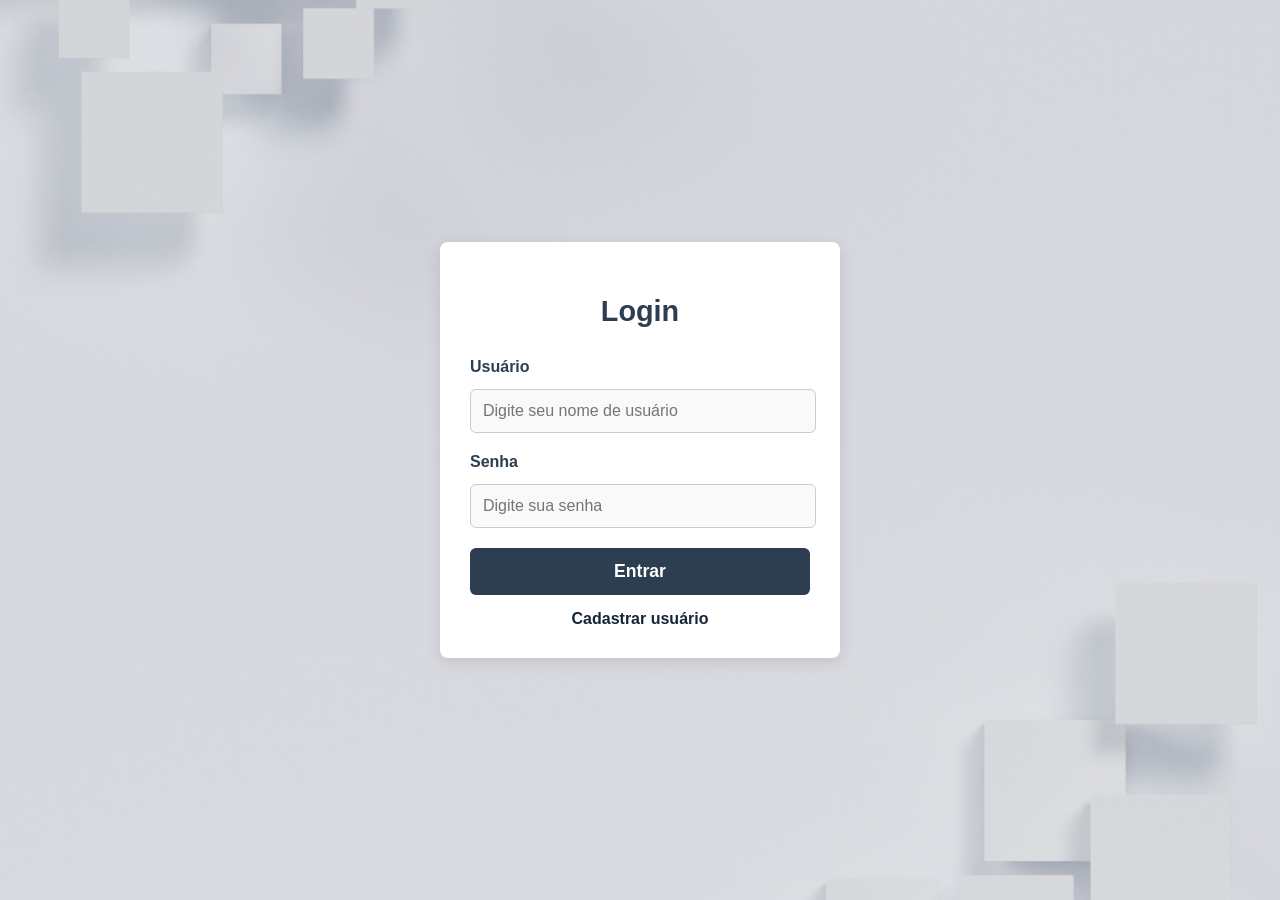
<file: index.html>
<!DOCTYPE html>
<html lang="pt-br">
<head>
    <meta charset="UTF-8">
    <meta name="viewport" content="width=device-width, initial-scale=1.0">
    <title>Página de Login</title>
    <link rel="stylesheet" href="Styles/login.css">
</head>
<body>
    <div class="login-container">
        <div class="form-container">
            <h2>Login</h2>
            <form id="loginForm">
                <div class="form-group">
                    <label for="name">Usuário</label>
                    <input type="text" id="name" name="name" required placeholder="Digite seu nome de usuário">
                </div>
                <div class="form-group">
                    <label for="senha">Senha</label>
                    <input type="password" id="senha" name="password" required placeholder="Digite sua senha">
                </div>
                <button type="submit" class="btn">Entrar</button>
                
                <div class="register-link">
                    <a href="cadastro.html">Cadastrar usuário</a>
                </div>
            </form>
        </div>
    </div>
    <script src="Js/logar.js"></script>
</body>
</html>
</file>
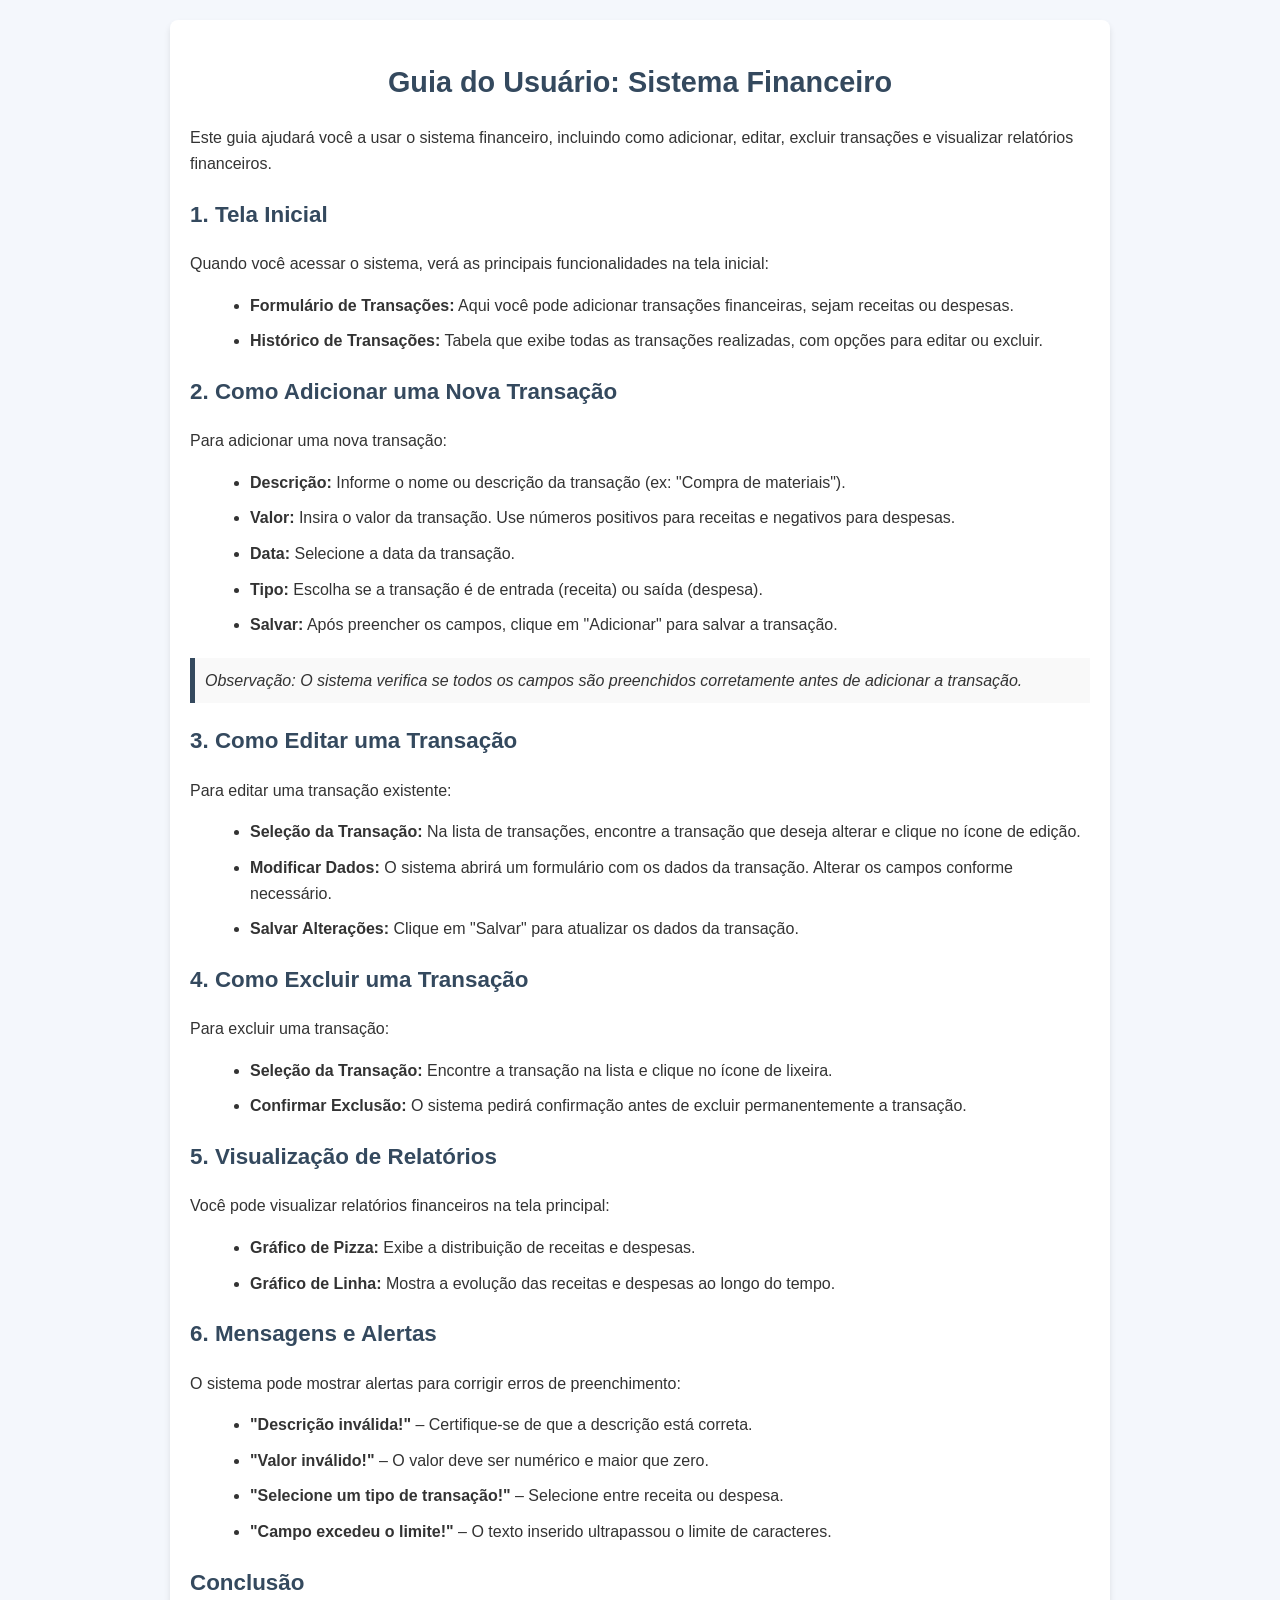
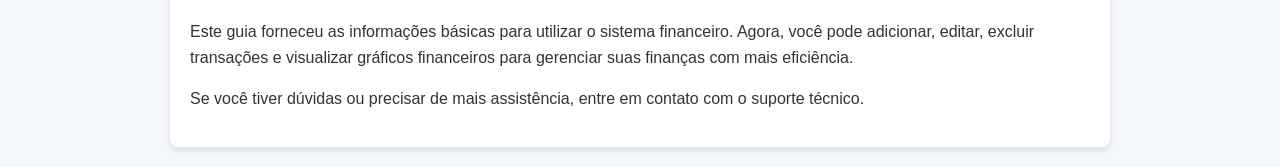
<file: guia.html>
<!DOCTYPE html>
<html lang="pt-br">
<head>
    <meta charset="UTF-8">
    <meta name="viewport" content="width=device-width, initial-scale=1.0">
    <link rel="stylesheet" href="Styles/guia.css">
    <title>Guia do Usuário - Sistema Financeiro</title>
</head>
<body>
    <div class="guide-container">
        <h1>Guia do Usuário: Sistema Financeiro</h1>

        <p>Este guia ajudará você a usar o sistema financeiro, incluindo como adicionar, editar, excluir transações e visualizar relatórios financeiros.</p>

        <h2>1. Tela Inicial</h2>
        <p>Quando você acessar o sistema, verá as principais funcionalidades na tela inicial:</p>
        <ul>
            <li><strong>Formulário de Transações:</strong> Aqui você pode adicionar transações financeiras, sejam receitas ou despesas.</li>
            <li><strong>Histórico de Transações:</strong> Tabela que exibe todas as transações realizadas, com opções para editar ou excluir.</li>
        </ul>

        <h2>2. Como Adicionar uma Nova Transação</h2>
        <p>Para adicionar uma nova transação:</p>
        <ul>
            <li><strong>Descrição:</strong> Informe o nome ou descrição da transação (ex: "Compra de materiais").</li>
            <li><strong>Valor:</strong> Insira o valor da transação. Use números positivos para receitas e negativos para despesas.</li>
            <li><strong>Data:</strong> Selecione a data da transação.</li>
            <li><strong>Tipo:</strong> Escolha se a transação é de entrada (receita) ou saída (despesa).</li>
            <li><strong>Salvar:</strong> Após preencher os campos, clique em "Adicionar" para salvar a transação.</li>
        </ul>
        <blockquote>Observação: O sistema verifica se todos os campos são preenchidos corretamente antes de adicionar a transação.</blockquote>

        <h2>3. Como Editar uma Transação</h2>
        <p>Para editar uma transação existente:</p>
        <ul>
            <li><strong>Seleção da Transação:</strong> Na lista de transações, encontre a transação que deseja alterar e clique no ícone de edição.</li>
            <li><strong>Modificar Dados:</strong> O sistema abrirá um formulário com os dados da transação. Alterar os campos conforme necessário.</li>
            <li><strong>Salvar Alterações:</strong> Clique em "Salvar" para atualizar os dados da transação.</li>
        </ul>

        <h2>4. Como Excluir uma Transação</h2>
        <p>Para excluir uma transação:</p>
        <ul>
            <li><strong>Seleção da Transação:</strong> Encontre a transação na lista e clique no ícone de lixeira.</li>
            <li><strong>Confirmar Exclusão:</strong> O sistema pedirá confirmação antes de excluir permanentemente a transação.</li>
        </ul>

        <h2>5. Visualização de Relatórios</h2>
        <p>Você pode visualizar relatórios financeiros na tela principal:</p>
        <ul>
            <li><strong>Gráfico de Pizza:</strong> Exibe a distribuição de receitas e despesas.</li>
            <li><strong>Gráfico de Linha:</strong> Mostra a evolução das receitas e despesas ao longo do tempo.</li>
        </ul>

        <h2>6. Mensagens e Alertas</h2>
        <p>O sistema pode mostrar alertas para corrigir erros de preenchimento:</p>
        <ul>
            <li><strong>"Descrição inválida!"</strong> – Certifique-se de que a descrição está correta.</li>
            <li><strong>"Valor inválido!"</strong> – O valor deve ser numérico e maior que zero.</li>
            <li><strong>"Selecione um tipo de transação!"</strong> – Selecione entre receita ou despesa.</li>
            <li><strong>"Campo excedeu o limite!"</strong> – O texto inserido ultrapassou o limite de caracteres.</li>
        </ul>

        <h2>Conclusão</h2>
        <p>Este guia forneceu as informações básicas para utilizar o sistema financeiro. Agora, você pode adicionar, editar, excluir transações e visualizar gráficos financeiros para gerenciar suas finanças com mais eficiência.</p>

        <p>Se você tiver dúvidas ou precisar de mais assistência, entre em contato com o suporte técnico.</p>
    </div>
</body>
</html>
</file>
<file: Styles/login.css>
/* Estilo básico para a tela de login */
body {
    font-family: 'Helvetica Neue', Arial, sans-serif;
    background-image: url('/Assets/images/white-cubes-3d-background.jpg');
    background-color: #f4f7fc;
    background-size: cover; 
    background-position: center; 
    background-attachment: fixed;
    margin: 0;
    padding: 0;
    display: flex;
    justify-content: center;
    align-items: center;
    height: 100vh;
}

.form-container {
    background-color: #fff;
    padding: 30px;
    border-radius: 8px;
    box-shadow: 0 4px 15px rgba(0, 0, 0, 0.1);
    width: 400px;
    height: auto;
    box-sizing: border-box;
}

h2 {
    color: #2c3e50;
    text-align: center;
    margin-bottom: 30px;
    font-size: 1.8rem;
    font-weight: 600;
}

.form-group {
    margin-bottom: 20px;
}

label {
    color: #2c3e50;;
    font-size: 1rem;
    font-weight: 600;
    margin-bottom: 8px;
    display: block;
}

input {
    width: 94%;
    padding: 12px;
    margin-top: 5px;
    border: 1px solid #ccc;
    border-radius: 6px;
    font-size: 1rem;
    background-color: #f9f9f9;
    transition: border-color 0.3s ease-in-out;
}

input:focus {
    border-color: #3498db;
    outline: none;
}

button {
    font-weight: 600;
    width: 100%;
    padding: 12px;
    background-color: #2c3e50;
    color: white;
    border: 1px solid transparent;
    border-radius: 6px;
    font-size: 1.1rem;
    cursor: pointer;
    transition: background-color 0.3s ease, color 0.3s ease;
}

button:hover {
    background-color: #3498db;
    color: #fff;
}

button:active {
    background-color: #2c3e50;
    border-color: #2c3e50;
}

.forgot-password {
    text-align: center;
    margin-top: 10px;
}

.forgot-password a {
    color: #3498db;
    text-decoration: none;
    font-size: 0.9rem;
}

.forgot-password a:hover {
    text-decoration: underline;
}


.register-link {
    text-align: center;
    margin-top: 15px;
}

.register-link a {
    font-weight: 600;
    color: #142535;;
    text-decoration: none;
    font-size: 1rem;
}

.register-link a:hover {
    text-decoration: underline;
}
</file>
<file: Styles/guia.css>
body {
    font-family: Arial, sans-serif;
    margin: 0;
    padding: 0;
    background-color: #f4f7fc;
}

.guide-container {
    background-color: #ffffff;
    border-radius: 8px;
    box-shadow: 0 4px 6px rgba(0, 0, 0, 0.1);
    margin: 20px auto;
    padding: 20px;
    max-width: 900px;
    width: 90%;
    font-size: 1rem;
    line-height: 1.6;
    color: #333;
}

.guide-container h1 {
    font-size: 1.8rem;
    color: #34495e;
    margin-bottom: 20px;
    text-align: center;
}

.guide-container h2 {
    font-size: 1.4rem;
    color: #34495e;
    margin-top: 20px;
}

.guide-container p {
    margin-bottom: 15px;
}

.guide-container ul {
    margin-left: 20px;
    list-style-type: disc;
}

.guide-container ul li {
    margin-bottom: 10px;
}

.guide-container blockquote {
    background-color: #f9f9f9;
    padding: 10px;
    border-left: 5px solid #34495e;
    margin: 20px 0;
    font-style: italic;
}


.guide-container button {
    background-color: #34495e;
    color: white;
    border: none;
    padding: 10px 20px;
    border-radius: 5px;
    cursor: pointer;
}

.guide-container button:hover {
    background-color: #357ABD;
}
</file>
